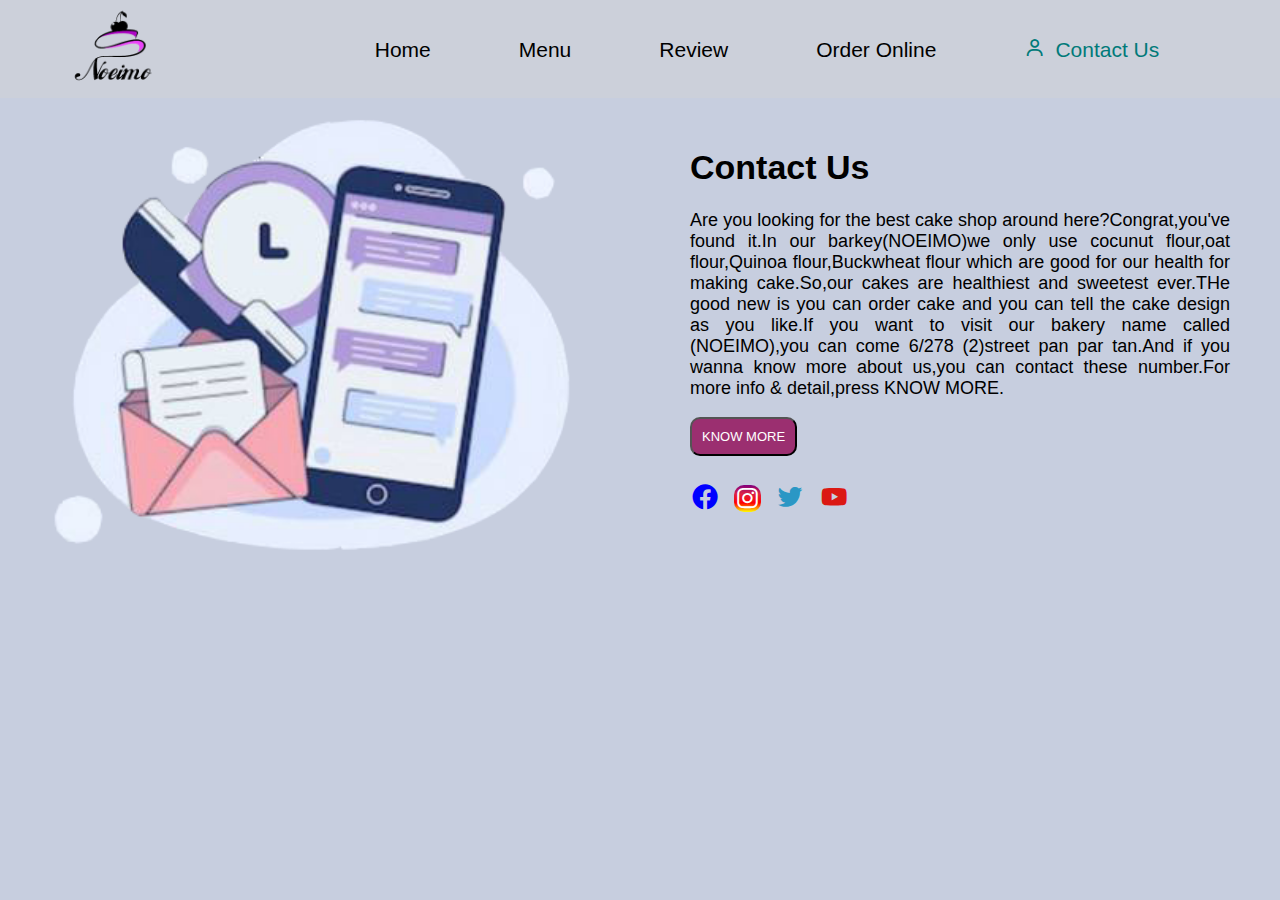
<file: contact.html>
<!DOCTYPE html>
<html lang="en">
  <head>
    <meta charset="UTF-8" />
    <meta name="viewport" content="width=device-width, initial-scale=1.0" />
    <link rel="stylesheet" href="home.css" />
    <link
      rel="stylesheet"
      href="https://unpkg.com/boxicons@latest/css/boxicons.min.css"
    />
    <title>Contact</title>
  </head>
  <body>
    <div id="mother">
      <!-- TabBar -->
      <div class="MenuBar">
        <div class="logo">
          <img class="lg" src="photo/logo.png" alt="" />
        </div>
        <div class="title">
          <a href="index.html" class="til" id="home">Home</a>
          <a href="menu.html" class="til" id="menu">Menu</a>
          <a href="Review.html" class="til" id="cus">Review</a>
          <a href="cartcake.html" class="til" id="order">Order Online</a>
          <a href="contact.html" class="til" id="contact" style="color: #007a79"
            ><i class="bx bx-user"></i>Contact Us</a
          >
          <!-- <a href="cart.html" class="til" id="cart"><i class='bx bx-cart'></i>Cart</a> -->
        </div>

        <!-- slide bar for responsive -->
        <div class="sideBar">
          <div class="slides">
            <div class="stick"></div>
            <div class="stick"></div>
            <div class="stick"></div>
          </div>
          <div id="title1">
            <a href="index.html" class="til1" id="home">Home</a>
            <a href="menu.html" class="til1" id="menu">Menu</a>
            <a href="Review.html" class="til1" id="cus">Review</a>
            <a href="cartcake.html" class="til1" id="order">Order Online</a>
            <a
              href="contact.html"
              class="til1"
              id="contact"
              style="color: white"
              >Contact Us</a
            >
          </div>
        </div>
      </div>

      <div class="container3">
        <div class="pic2">
          <img src="photo/contact.png" alt="" class="img3" />
        </div>
        <div class="text3">
          <div class="txt2">
            <h1 class="contxt">Contact Us</h1>
            <p class="txt3">
              Are you looking for the best cake shop around here?Congrat,you've
              found it.In our barkey(NOEIMO)we only use cocunut flour,oat
              flour,Quinoa flour,Buckwheat flour which are good for our health
              for making cake.So,our cakes are healthiest and sweetest ever.THe
              good new is you can order cake and you can tell the cake design as
              you like.If you want to visit our bakery name called (NOEIMO),you
              can come 6/278 (2)street pan par tan.And if you wanna know more
              about us,you can contact these number.For more info & detail,press
              <span>KNOW MORE</span>.
            </p>
            <button id="btn2">KNOW MORE</button><br />
            <a
              href="https://www.google.com/search?q=fackbook.+com&oq=fack&gs_lcrp=EgZjaHJvbWUqBwgCEAAYgAQyBggAEEUYOTIVCAEQLhgKGIMBGMcBGLEDGNEDGIAEMgcIAhAAGIAEMg8IAxAAGAoYgwEYsQMYgAQyBwgEEC4YgAQyDwgFEAAYChiDARixAxiABDIPCAYQABgKGIMBGLEDGIAEMgkIBxAAGAoYgATSAQk2MDMwajBqMTWoAgCwAgA&sourceid=chrome&ie=UTF-8"
              ><i class="bx bxl-facebook-circle bxx"></i
            ></a>
            <a
              href="https://www.google.com/search?q=instragram.com&sca_esv=583785414&sxsrf=AM9HkKnTrh3eG6LPSMNAjO178h98jPhv1g%3A1700402649467&ei=2RVaZdiSHJzW4-EPp-a8oAo&ved=0ahUKEwiY45W_ndCCAxUc6zgGHSczD6QQ4dUDCBA&uact=5&oq=instragram.com&gs_lp=[base64]&sclient=gws-wiz-serp"
              ><i class="bx bxl-instagram bxx bxxx"></i
            ></a>
            <a
              href="https://www.google.com/search?q=twitter.com&sca_esv=583785414&sxsrf=AM9HkKn5c1GkqEE6y631y7SBtIkaY60w8A%3A1700402914132&ei=4hZaZc_hB5-d4-EPk7WGmA4&ved=0ahUKEwjP2q-9ntCCAxWfzjgGHZOaAeMQ4dUDCBA&uact=5&oq=twitter.com&gs_lp=[base64]&sclient=gws-wiz-serp"
              ><i class="bx bxl-twitter bxx"></i
            ></a>
            <a href="https://www.youtube.com/?app=desktop&feature=signin"
              ><i
                class="bx bxl-youtube bxx"
                style="color: rgba(220, 19, 13, 0.98)"
              ></i
            ></a>
          </div>
        </div>
      </div>
    </div>

    <div id="location1">
      <i class="bx bx-x" id="icon"></i>
      <p class="heading">Contact Us</p>
      <hr />
      <p class="ptag">
        <i class="bx bx-location-plus"></i>123 Anywhere St.,Any City,ST
      </p>
      <p class="ptag"><i class="bx bx-phone"></i>+123-456-7890</p>
      <p class="ptag"><i class="bx bx-world"></i>Hello@reallygreatsite.com</p>
    </div>
    <script src="contact.js"></script>
  </body>
</html>
</file>
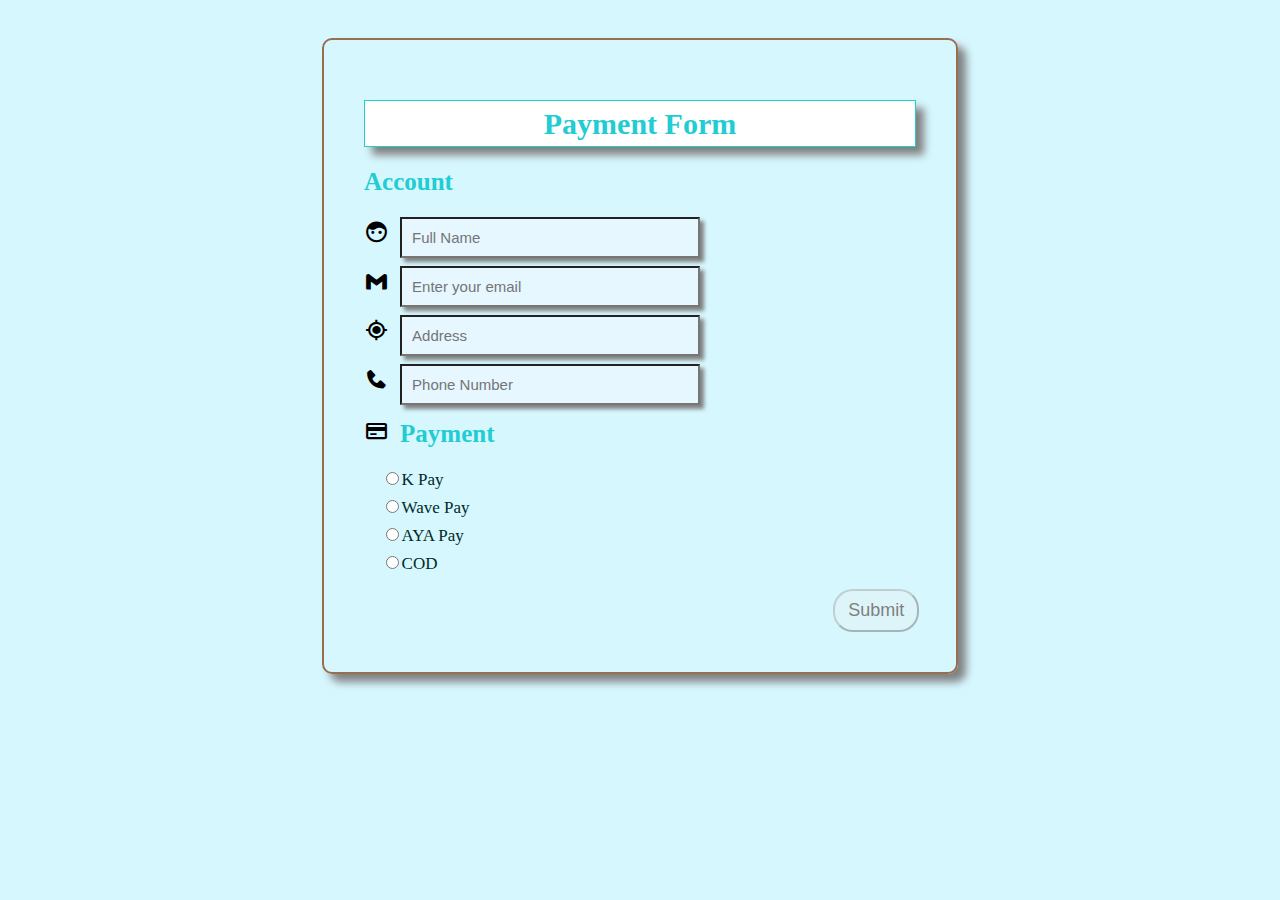
<file: orderFrm.html>
<!DOCTYPE html>
<html lang="en">
  <head>
    <meta charset="UTF-8" />
    <meta name="viewport" content="width=device-width, initial-scale=1.0" />
    <link rel="stylesheet" href="orderFrm.css" />
    <link
      rel="stylesheet"
      href="https://unpkg.com/boxicons@latest/css/boxicons.min.css"
    />
    <title>Oderfrom</title>
  </head>
  <body>
    <div class="orderReview">
      <div class="orderinfo">
        <div class="orders">
          <h1 class="payment">Payment Form</h1>
          <h2 class="acc">Account</h2>
          <i class="bx bxs-face"></i
          ><input class="cusinput2" type="text" placeholder="Full Name" />
          <br />

          <i class="bx bxl-gmail"></i
          ><input
            class="cusinput2"
            type="email"
            placeholder="Enter your email"
          /><br />

          <i class="bx bx-current-location"></i
          ><input class="cusinput2" type="text" placeholder="Address" /><br />

          <i class="bx bxs-phone"></i
          ><input
            class="cusinput2"
            type="text"
            placeholder="Phone Number"
          /><br />

          <div class="review2" style="height: 150px">
            <p class="pays">
              <i class="bx bx-credit-card" style="color: black"></i>Payment
            </p>
            <div class="payfrm">
              <input type="radio" id="kpay" class="inputt" /><span class="pay"
                >K Pay</span
              ><br />
              <input type="radio" id="wpay" class="inputt" /><span class="pay"
                >Wave Pay</span
              ><br />
              <input type="radio" id="Apay" class="inputt" /><span class="pay"
                >AYA Pay</span
              ><br />
              <input type="radio" id="Ipay" class="inputt" /><span class="pay"
                >COD</span
              ><br />
            </div>
          </div>
          <button class="btn5" disabled>Submit</button>
        </div>
      </div>
    </div>

    <a href="cartcake.html"
      ><div class="thanksdiv">
        <img src="photo/Screenshot (92).png" alt="" class="img10" /></div
    ></a>

    <script src="orderFrm.js"></script>
  </body>
</html>
</file>
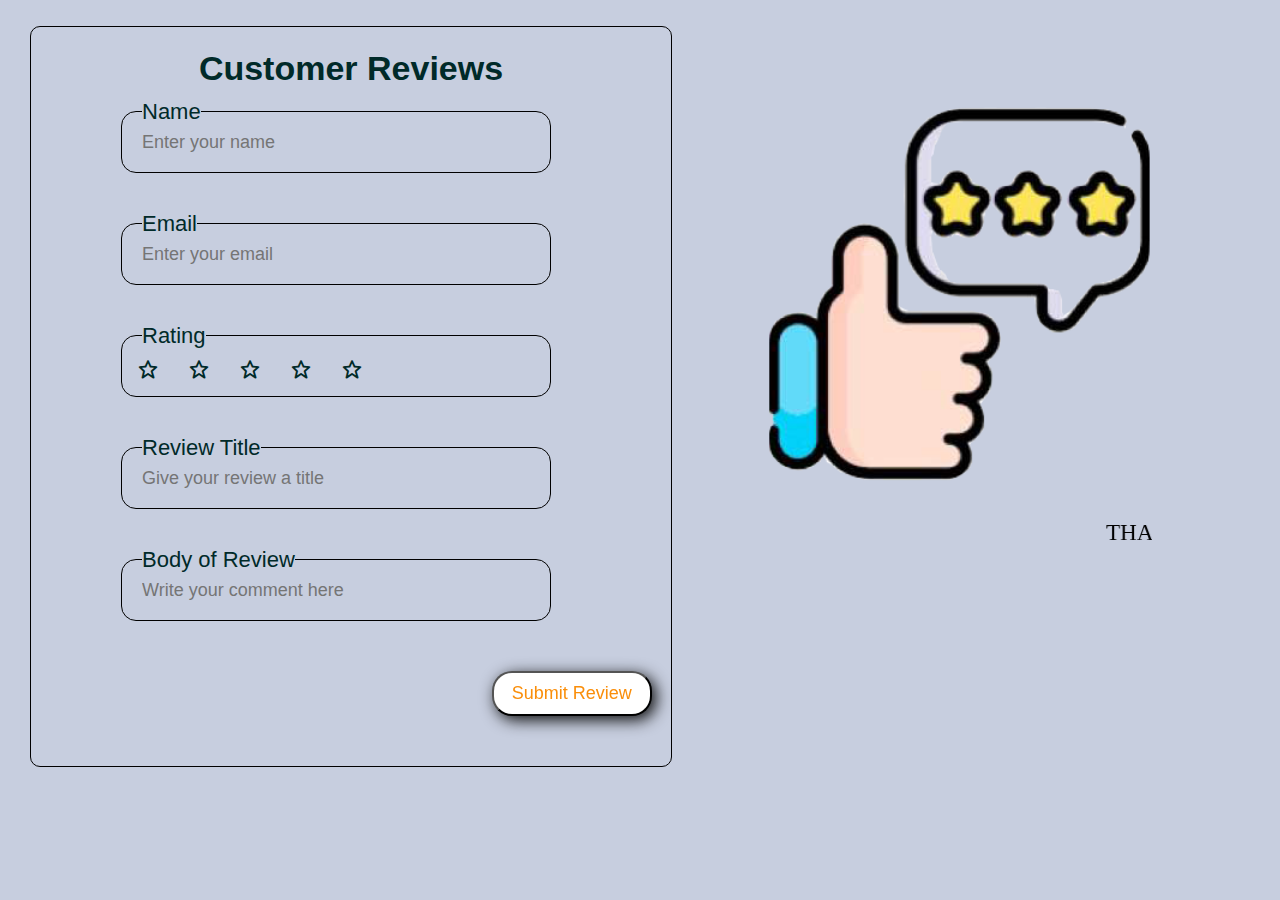
<file: reviews.html>
<!DOCTYPE html>
<html lang="en">
  <head>
    <meta charset="UTF-8" />
    <meta name="viewport" content="width=device-width, initial-scale=1.0" />
    <link rel="stylesheet" href="home.css" />
    <link
      rel="stylesheet"
      href="https://unpkg.com/boxicons@latest/css/boxicons.min.css"
    />
    <title>Your Review</title>
    <style>
      .btn33 {
        margin: 0;
        position: relative;
        left: 72%;
        margin-bottom: 50px;
      }
    </style>
  </head>
  <body>
    <div class="cusre">
      <div class="reviewinfo">
        <h1 style="text-align: center" class="headertitle">Customer Reviews</h1>
        <div class="secreviewinfo">
          <div class="review">
            <p class="cusab">Name</p>
            <input class="cusinput" type="text" placeholder="Enter your name" />
          </div>
          <div class="review">
            <p class="cusab">Email</p>
            <input
              class="cusinput"
              type="text"
              placeholder="Enter your email"
            />
          </div>
          <div class="review">
            <p class="cusab">Rating</p>
            <div class="bxbox">
              <i class="bx bx-star bx1"></i>
              <i class="bx bx-star bx1"></i>
              <i class="bx bx-star bx1"></i>
              <i class="bx bx-star bx1"></i>
              <i class="bx bx-star bx1"></i>
            </div>
          </div>
          <div class="review">
            <p class="cusab">Review Title</p>
            <input
              class="cusinput"
              type="text"
              placeholder="Give your review a title"
            />
          </div>
          <div class="review">
            <p class="cusab">Body of Review</p>
            <input
              class="cusinput"
              type="text"
              placeholder="Write your comment here"
            />
          </div>
        </div>
        <a href="Review.html"
          ><button class="btn3 btn33">Submit Review</button></a
        >
      </div>

      <div class="reimg">
        <img class="img20" src="photo/review.png" alt="" />
        <div class="mar">
          <marquee behavior="" direction="">THANKS FOR YOUR REVIEWS</marquee>
        </div>
      </div>
    </div>

    <script src="yourreview.js"></script>
  </body>
</html>
</file>
<file: home.css>
body {
  margin: 0;
  background-color: #c7cedf;
  user-select: none;
}
/* TabBar */
.MenuBar {
  display: flex;
  width: 100%;
  justify-content: space-around;
  align-items: center;
  background-color: rgba(211, 211, 211, 0.434);
  position: sticky;
  top: 0;
}

.logo {
  width: 33%;
  margin-left: 80px;
}

.lg {
  width: 250px;
}

.til {
  padding: 7px;
  font-size: 30px;
  margin-right: 150px;
  font-family: "Franklin Gothic Medium", "Arial Narrow", Arial, sans-serif;
  border-radius: 10px;
  text-decoration: inherit;
  color: black;
}

.til:hover {
  cursor: pointer;
  text-decoration: underline;
}

.bx {
  margin-right: 10px;
}

/* slideBar */

.slides {
  margin-right: 13px;
  display: none;
  cursor: pointer;
}

.stick {
  height: 3.5px;
  width: 30px;
  background-color: black;
  margin-bottom: 5px;
  border-radius: 5px;
}

.til1 {
  display: block;
  font-size: 10px;
  text-decoration: inherit;
  color: black;
  font-family: "Franklin Gothic Medium", "Arial Narrow", Arial, sans-serif;
  margin-top: 8px;
  text-align: center;
}

.til1:hover {
  text-decoration: underline;
}

#title1 {
  padding: 0 0 5px 0;
  background-color: #ccd0da;
  width: 20%;
  position: absolute;
  top: 70%;
  right: 2%;
  display: none;
}

/* Home Tab */
/* Body 1 */
h1 {
  font-size: 60px;
  font-family: "Segoe UI", Tahoma, Geneva, Verdana, sans-serif;
}

p {
  font-size: 30px;
  font-family: "Gill Sans", "Gill Sans MT", Calibri, "Trebuchet MS", sans-serif;
}

.text {
  width: 50%;
}

.txt {
  margin: 100px;
  /* margin-top: 200px; */
  color: #002a29;
}

.btn {
  font-size: 20px;
  padding: 1%;
  margin-right: 2%;
  background-color: rgb(89, 47, 47);
  border: none;
  border-radius: 10px;
  color: rgb(250, 142, 10);
}

.btn:hover {
  border: 2px solid rgb(96, 12, 96);
  cursor: pointer;
}

.image {
  width: 50%;
}

.body1 {
  display: flex;
  margin-top: 50px;
  justify-content: center;
  align-items: center;
}

.img {
  margin-left: 4%;
}

/* body 2 */
.txt1 {
  font-size: 25px;
  font-family: "Gill Sans", "Gill Sans MT", Calibri, "Trebuchet MS", sans-serif;
}

h2 {
  font-size: 53px;
  font-family: "Trebuchet MS", "Lucida Sans Unicode", "Lucida Grande",
    "Lucida Sans", Arial, sans-serif;
}

.text2 {
  text-align: center;
  margin-top: 80px;
  color: #002a29;
}

.img1 {
  max-width: 500px;
  display: block;
  margin-top: 30px;
}

.ic {
  font-size: 50px;
  position: relative;
  top: 20px;
  left: 20px;
}

.ic:hover {
  cursor: pointer;
}

.body2 {
  display: flex;
  justify-content: space-around;
  flex-wrap: wrap;
  margin-top: 2%;
}

.box {
  background-color: #f2f2f2;
  border-radius: 15px;
  padding-bottom: 1%;
  margin-top: 1.5%;
}

.name {
  text-align: center;
  font-size: 30px;
  color: #002a29;
}

.price {
  text-align: center;
  color: #002a29;
}

.btn1 {
  display: block;
  margin: 0 auto;
  padding: 13px;
  font-size: 22px;
  border-radius: 10px;
  background-color: rgb(89, 47, 47);
  color: rgb(250, 142, 10);
}

.btn1:hover {
  cursor: pointer;
}

.bxs-heart {
  color: red;
}
/* Order */
.order11 {
  position: absolute;
  top: 70%;
  left: 26%;
  width: 45%;
  background-color: #f2f2f2;
  border: 1px solid;
  border-radius: 10px;
  display: none;
}

#order1 {
  padding: 30px;
  display: flex;
  justify-content: space-between;
}

.orderphoto {
  width: 40%;
}

#img12 {
  width: 100%;
  margin-top: 25%;
  border-radius: 10px;
}

.lbl {
  font-size: 30px;
  display: block;
  color: #001f3f;
}

.input {
  background-color: inherit;
  font-size: 28px;
  color: black;
  width: 500px;
  margin-bottom: 5px;
  border: none;
  border-bottom: 1px solid black;
}

.pay {
  font-size: 25px;
}

.txt3 {
  font-size: 25px;
}

.layer {
  display: flex;
  margin-top: 15px;
}

#btn3 {
  padding: 10px;
  font-size: 25px;
  border-radius: 5px;
  margin-top: 50%;
  margin-left: 60%;
  cursor: not-allowed;
}

.bx-x {
  margin: 0;
  font-size: 60px;
  margin-left: 90%;
  margin-top: 2%;
}
/* Menu Tab */
/* sliderbar */
.container {
  position: sticky;
  top: 110px;
  z-index: 100;
}

#list {
  padding: 0;
  margin: 0;
}

.li {
  display: inline-block;
  font-size: 25px;
  font-family: "Gill Sans", "Gill Sans MT", Calibri, "Trebuchet MS", sans-serif;
  padding: 15px;
  user-select: none;
  color: #ebc999;
  background-color: rgb(113, 69, 69);
}

#slider {
  height: 8px;
  background-color: rgb(89, 47, 47);
}

/* showpic */
#showpic {
  display: flex;
  justify-content: left;
  flex-wrap: wrap;
  margin-left: 6%;
  margin-top: 50px;
}

.containers {
  width: 300px;
  margin: 15px 17px;
  border-radius: 20px;
  box-shadow: 10px 8px 8px rgb(91, 89, 89);
}

.picbox {
  background-color: rgb(89, 47, 47);
  border-radius: 20px;
  padding-bottom: 5%;
}

.pic {
  width: 100%;
}

.name1 {
  font-size: 25px;
  text-align: center;
  color: rgb(250, 142, 10);
}

.price1 {
  font-size: 25px;
  margin-left: 30%;
}

.details {
  padding: 5px;
  border-radius: 15px;
  display: block;
  margin: 5% auto;
  font-size: 20px;
  background-color: #ebc999;
}

/* Zoomout detail*/
#motherZoom {
  display: none;
}

#zoom {
  background-color: rgba(211, 211, 211, 0.836);
  display: flex;
  width: 40%;
  position: absolute;
  top: 40%;
  left: 30%;
  padding: 30px;
  filter: drop-shadow(8px 10px 10px black);
}

#img7 {
  width: 70%;
  margin-top: 9%;
  margin-left: 3%;
}
.uls {
  font-size: 25px;
  padding: 0;
}
.hh3 {
  font-size: 30px;
}

/* Contact Tab */
.container3 {
  display: flex;
}

.text3 {
  width: 50%;
}

.txt2 {
  margin: 200px;
}

.txt3 {
  text-align: justify;
}

.pic2 {
  width: 50%;
}

.img3 {
  width: 100%;
  margin-left: 50px;
}

#btn2 {
  padding: 20px;
  font-size: 20px;
  border-radius: 10px;
  margin-bottom: 2%;
  background-color: rgb(155, 47, 112);
  color: white;
}

#location1 {
  width: 20%;
  border: 1px solid;
  border-radius: 20px;
  position: absolute;
  top: 30%;
  left: 40%;
  background-color: #001f3f;
  display: none;
  color: #ffffe0;
}

.heading {
  margin: 0;
  font-size: 50px;
  text-align: center;
  margin: 0px 0px 30px 0px;
}

.ptag {
  margin-left: 5%;
}

#icon {
  margin-left: 85%;
}

.bxx {
  font-size: 40px;
  margin-bottom: 20px;
}

.bxx:hover {
  font-size: 60px;
}

.bxxx:hover {
  font-size: 60px;
  height: 60px;
}

/* Review Tab */
.cusreview {
  display: flex;
  justify-content: space-around;
  flex-wrap: wrap;
  margin-top: 100px;
}

.cus {
  background-color: white;
  width: 450px;
  border-radius: 10px;
  position: relative;
  height: 440px;
  box-shadow: 9px 8px 8px rgb(72, 70, 70);
  color: #002a29;
}

.img4 {
  border-radius: 100%;
  width: 100px;
  height: 80px;
  margin-left: 30px;
  position: absolute;
  top: -40px;
}

.bxs-star {
  color: rgb(248, 193, 53);
  font-size: 30px;
}

.cusinfo {
  display: flex;
  justify-content: space-between;
  margin-top: 20px;
}

.cusnm {
  margin-left: 10px;
  font-size: 40px;
}

.rem {
  display: flex;
  justify-content: center;
}

.bxl-facebook-circle {
  color: blue;
  font-size: 40px;
  margin-top: 35px;
}

.bxl-twitter {
  color: rgb(43, 151, 197);
  font-size: 40px;
  margin-top: 35px;
}

.bxl-instagram {
  color: white;
  background-image: linear-gradient(purple, rgb(223, 35, 66), red, yellow);
  height: 40px;
  border-radius: 10px;
  font-size: 40px;
  margin-top: 35px;
}

.cussay {
  text-align: center;
  color: #034544;
}

.mg {
  margin-left: 10px;
}

.cusmsg {
  font-family: "Segoe UI", Tahoma, Geneva, Verdana, sans-serif;
}

.cusp {
  font-family: "Gill Sans", "Gill Sans MT", Calibri, "Trebuchet MS", sans-serif;
}

.btn3 {
  margin-top: 60px;
  padding: 15px 25px;
  font-size: 30px;
  border-radius: 20px;
  background-color: white;
  color: rgb(250, 142, 10);
  filter: drop-shadow(4px 4px 8px #0c0c0c);
  margin-bottom: 50px;
}

.btn3:hover {
  filter: brightness(100%);
}

.foot {
  margin-top: 60px;
  display: flex;
  justify-content: space-around;
}

.foot1 {
  width: 300px;
  color: #002a29;
}

/* Write Customer Review & OrderForm*/
/* Customer Review */
.img20 {
  width: 75%;
}

.cusab {
  position: absolute;
  bottom: 25px;
  left: 20px;
  background-color: #c7cedf;
}

.review {
  border: 1px solid black;
  position: relative;
  height: 70px;
  margin-left: 20px;
  width: 80%;
  margin-bottom: 50px;
  border-radius: 15px;
}

.cusinput {
  border: none;
  background-color: inherit;
  font-size: 25px;
  padding: 20px;
  width: 95.2%;
  border-color: none;
  border-radius: 15px;
}

.bx-star {
  font-size: 30px;
  margin-top: 22px;
  margin-left: 15px;
}

.cusre {
  display: flex;
  justify-content: space-between;
  margin-top: 5%;
}

.reviewinfo {
  border: 1px solid black;
  border-radius: 10px;
  width: 50%;
  margin-left: 30px;
  color: #002a29;
}

.bxs-star {
  color: rgb(248, 193, 53);
}

.secreviewinfo {
  padding-left: 70px;
}

.reimg {
  width: 40%;
}

.img5 {
  width: 100%;
}

.pay {
  font-size: 25px;
  color: #002a29;
}

.mar {
  width: 50%;
  margin: 0 auto;
  margin-top: 30px;
  font-size: 35px;
}

.payfrm {
  margin-top: 15px;
  margin-left: 18px;
}

/* Order Online Tag */
.bx-cart {
  font-size: 50px;
}

.itag {
  text-align: right;
  margin-right: 150px;
}

#cost {
  display: inline-block;
  font-size: 20px;
  position: relative;
  bottom: 10px;
}

.bxs-no-entry {
  font-size: 35px;
  margin-left: 10px;
  color: red;
}

.cartli {
  font-size: 30px;
  margin-left: 30px;
}

.cart3 {
  font-size: 30px;
  font-family: Verdana, Geneva, Tahoma, sans-serif;
}

#showcart {
  width: 25%;
  background-image: linear-gradient(white, violet);
  padding-top: 10px;
  position: absolute;
  top: 150px;
  right: 0px;
  border-radius: 10px;
  display: none;
}

.flexing {
  display: flex;
  justify-content: left;
  flex-wrap: wrap;
}

.product {
  margin-left: 25px;
}

.product:hover {
  .btn4 {
    display: block;
  }
}

.productUnder {
  background-color: rgb(237, 231, 231);
  padding-bottom: 5px;
}

.img6 {
  width: 300px;
}

.productOver {
  position: relative;
}

.btn4 {
  font-size: 20px;
  border-radius: 10px;
  padding: 10px;
  display: none;
  position: absolute;
  bottom: 100%;
  left: 30%;
}

.changesize {
  text-align: center;
  font-size: 25px;
}

.BuyItem {
  list-style: none;
  margin-bottom: 15px;
}

.ItemImage {
  width: 260px;
}

.flexx {
  display: flex;
  justify-content: left;
}

.plusminus {
  margin-left: 25px;
  margin-top: 20px;
  font-size: 20px;
}

.fs {
  font-size: 15px;
}

.check {
  font-size: 15px;
  padding: 7px;
  margin-left: 10px;
  border-radius: 6px;
}

.check:hover {
  background-color: purple;
  color: white;
}

.nmpri {
  margin-left: 30px;
}

.changesize1 {
  font-size: 23px;
}

.hidden {
  display: none;
}

.countOfProduct {
  font-size: 20px;
}

/* Media Responsive */

@media screen and (max-width: 1280px) {
  /* home tab */
  .logo {
    width: 25%;
    margin-left: 4px;
  }
  .til {
    font-size: 21px;
    margin-right: 70px;
  }
  .lg {
    width: 180px;
  }
  h1 {
    font-size: 34px;
  }
  p {
    font-size: 21px;
  }
  .btn {
    font-size: 13px;
    padding: 1.2%;
    margin-right: 1.6%;
    border-radius: 8px;
  }
  .img {
    width: 80%;
  }
  h2 {
    font-size: 35px;
  }
  .txt1 {
    font-size: 20px;
  }
  .ic {
    font-size: 30px;
  }
  .img1 {
    max-width: 285px;
  }
  .name {
    font-size: 22px;
  }
  .btn1 {
    padding: 8px;
    font-size: 15px;
    border-radius: 7px;
  }
  .lbl {
    font-size: 21px;
  }
  .input {
    font-size: 18px;
    width: 280px;
  }
  .pay {
    font-size: 17px;
  }
  #img12 {
    margin-top: 45%;
  }
  #btn3 {
    padding: 8px;
    font-size: 17px;
    margin-top: 70%;
    margin-left: 60%;
  }
  .bx-x {
    font-size: 40px;
  }
  /* menu tab */
  #showpic {
    margin-left: 5%;
  }
  .li {
    font-size: 18px;
    padding: 8px;
  }
  .containers {
    width: 200px;
  }
  .name1 {
    font-size: 19px;
  }
  .price1 {
    font-size: 18px;
  }
  .details {
    padding: 3px;
    border-radius: 7px;
    font-size: 13px;
  }
  #zoom {
    padding: 10px;
  }
  #name7 {
    font-size: 28px;
  }
  .hh3 {
    font-size: 20px;
  }
  .uls {
    font-size: 15px;
  }
  #img7 {
    width: 65%;
    margin-top: 17%;
    margin-left: 10%;
  }
  #slider {
    height: 5px;
  }
  /* review tab */
  .cussay {
    font-size: 28px;
  }
  .cusp,
  .headnm {
    font-size: 18px;
  }
  .cusreview {
    margin-top: 60px;
  }
  .cus {
    width: 280px;
    height: 240px;
  }
  .img4 {
    width: 60px;
    height: 40px;
    margin-left: 23px;
    top: -15px;
  }
  .cusnm,
  .bxs-star {
    font-size: 20px;
  }
  .mg,
  .changeclr {
    font-size: 15px;
  }
  .btn3 {
    padding: 10px 18px;
    font-size: 18px;
    margin-bottom: 30px;
  }
  .foot {
    margin-top: 20px;
  }
  .bxl-facebook-circle,
  .bxl-twitter {
    font-size: 30px;
  }
  .bxl-instagram {
    height: 27px;
    font-size: 27px;
  }
  .foot1 {
    width: 200px;
  }
  /* contact us tab */
  .txt2 {
    margin: 50px;
  }
  .txt3 {
    font-size: 18px;
  }
  #btn2 {
    padding: 10px;
    font-size: 13px;
  }
  .img3 {
    width: 90%;
  }
  .heading {
    font-size: 30px;
  }
  #icon {
    margin-left: 80%;
  }
  .ptag {
    font-size: 16px;
  }
  .bxx {
    font-size: 30px;
    margin-top: 15px;
  }
  .bxxx {
    font-size: 27px;
  }
  /* write customer review */
  .cusre {
    margin-top: 2%;
  }
  .review {
    height: 60px;
    width: 75%;
  }
  .cusab {
    font-size: 22px;
  }
  .cusinput {
    font-size: 18px;
    width: 90.5%;
  }
  .bx1 {
    font-size: 22px;
  }
  .btn33 {
    margin-top: 0px;
  }
  .mar {
    font-size: 23px;
  }
  .img20 {
    margin-top: 15%;
  }
}

@media screen and (max-width: 1024px) {
  /* home tab */
  .lg {
    width: 130px;
  }
  .til {
    font-size: 15px;
    margin-right: 50px;
  }
  h1 {
    font-size: 24px;
  }
  p {
    font-size: 15px;
  }
  .btn {
    font-size: 10px;
    border-radius: 5px;
  }
  .txt {
    margin: 70px;
  }
  h2 {
    font-size: 25px;
  }
  .txt1 {
    font-size: 14px;
  }
  .ic {
    font-size: 24px;
  }
  .img1 {
    max-width: 220px;
  }
  .name {
    font-size: 16px;
  }
  .btn1 {
    padding: 5px;
    font-size: 10px;
  }
  .order11 {
    left: 24%;
  }
  .lbl {
    font-size: 15px;
  }
  .input {
    font-size: 12px;
    width: 230px;
  }
  .pay {
    font-size: 12px;
  }
  #img12 {
    margin-top: 55%;
  }
  #btn3 {
    padding: 5px;
    font-size: 13px;
    margin-top: 70%;
    margin-left: 60%;
  }
  .bx-x {
    font-size: 30px;
  }

  /* menu tab */
  .li {
    font-size: 13px;
    padding: 6px;
  }
  #slider {
    height: 3.5px;
  }
  .containers {
    width: 140px;
    margin: 8px 7px;
    border-radius: 8px;
  }
  .picbox {
    border-radius: 8px;
  }
  .name1 {
    font-size: 13px;
  }
  .price1 {
    font-size: 13px;
    margin-left: 28%;
  }
  .details {
    border-radius: 4px;
    font-size: 9px;
  }
  #zoom {
    width: 33%;
    left: 33%;
  }
  #name7 {
    font-size: 19px;
  }
  .hh3 {
    font-size: 13px;
  }
  .uls {
    font-size: 10px;
  }
  #img7 {
    width: 70%;
    margin-top: 20%;
  }
  /* review tab */
  .cussay {
    font-size: 18px;
  }
  .cusp,
  .headnm {
    font-size: 13px;
  }
  .cus {
    width: 200px;
    height: 160px;
  }
  .cusreview {
    margin-top: 40px;
  }
  .img4 {
    width: 45px;
    height: 31px;
    margin-left: 18px;
  }
  .cusnm {
    font-size: 15px;
  }
  .mg,
  .changeclr {
    font-size: 10px;
  }
  .btn3 {
    padding: 6px 8px;
    font-size: 12px;
    border-radius: 13px;
  }
  .bxl-facebook-circle,
  .bxl-twitter,
  .bxs-star,
  .bxx {
    font-size: 20px;
  }
  .bxl-instagram {
    height: 20px;
    font-size: 20px;
  }
  /* contact us tab */
  .txt3 {
    font-size: 14.5px;
  }
  #btn2 {
    padding: 7px;
    font-size: 10px;
  }
  .heading {
    font-size: 25px;
    margin-bottom: 20px;
  }
  .ptag {
    font-size: 13px;
  }
  /* write customer review */
  .secreviewinfo {
    padding-left: 50px;
  }
  .review {
    height: 50px;
    margin-bottom: 35px;
  }
  .cusab {
    font-size: 17.5px;
    bottom: 23px;
  }
  .cusinput {
    font-size: 14px;
    width: 89.5%;
    padding: 17px;
  }
  .bx1 {
    font-size: 17px;
    margin-top: 18px;
  }
  .btn33 {
    margin-bottom: 20px;
  }
  .mar {
    font-size: 16px;
  }
}

@media screen and (max-width: 912px) {
  /* home tab */
  .order11 {
    top: 22%;
    left: 18%;
    width: 60%;
  }
  #btn3 {
    margin-top: 80%;
  }
  /* menu tab */
  .li {
    font-size: 14px;
  }
  #showpic {
    margin-left: 7%;
  }
  /* review tab */
  .foot1 {
    width: 150px;
  }
  /* contact us tab */
  .img3 {
    margin-top: 30px;
  }
  #location1 {
    width: 30%;
    top: 20%;
    left: 35%;
  }
  /* write customer review */
  .cusinput {
    width: 88.5%;
  }
  .secreviewinfo {
    padding-left: 25px;
  }
}

@media screen and (max-width: 821px) {
  /* home tab */
  .logo {
    margin-left: 30px;
  }
  .til {
    margin-right: 35px;
  }
  .txt {
    margin: 30px;
  }
  .img1 {
    max-width: 180px;
  }
  .input {
    width: 220px;
  }
  /* menu tab */
  #showpic {
    margin-left: 1%;
  }
  /* review tab*/
  /* class containers from menu tab */
  .cus,
  .containers {
    width: 180px;
  }
  .cusnm,
  .bxs-star {
    font-size: 13px;
  }
  .btn3 {
    margin-top: 35px;
  }
  /* write customer review */
  .bx1 {
    font-size: 15px;
  }
}

@media screen and (max-width: 769px) {
  /* home tab */
  .logo {
    margin-left: 10px;
  }
  #btn3 {
    margin-top: 100%;
  }
  /* menu tab */
  .containers {
    width: 110px;
  }
  #img7 {
    margin-top: 30%;
  }
  #name7 {
    font-size: 16px;
  }
  #zoom {
    width: 35%;
    left: 31%;
  }
  /* contact us tab */
  .txt3 {
    font-size: 13px;
  }
  .txt2 {
    margin: 30px;
  }
  /* write customer review */
  .cusre {
    display: block;
  }
  .reviewinfo {
    width: 90%;
  }
  .cusinput {
    width: 92.7%;
  }
  .secreviewinfo {
    padding-left: 60px;
  }
  .btn33 {
    margin-top: 0;
  }
  .reimg {
    display: none;
  }
  .bx1 {
    font-size: 13px;
  }
}

@media screen and (max-width: 541px) {
  /* home tab */
  .MenuBar {
    justify-content: space-between;
  }
  .title {
    display: none;
  }
  .slides {
    display: block;
  }
  .body1 {
    display: block;
  }
  .text {
    width: 100%;
  }
  .text2 {
    margin-top: 50px;
  }
  .img {
    margin-left: 60%;
  }
  .box {
    padding: 0 20px 5px 20px;
  }
  .ic {
    left: 5px;
  }
  .img1 {
    max-width: 150px;
  }
  #order1 {
    display: block;
  }
  .order11 {
    left: 13%;
    width: 70%;
  }
  #btn3 {
    margin-top: 20%;
    margin-left: 210%;
  }
  /* menu tab */
  .containers {
    width: 90px;
  }
  .container {
    width: 60%;
  }
  .name1,
  .price1 {
    font-size: 9px;
  }
  .details {
    font-size: 6px;
    padding: 1.5px;
  }
  .li {
    font-size: 10px;
    padding: 5px;
  }
  #zoom {
    width: 60%;
    left: 20%;
  }
  #img7 {
    margin-top: 25%;
  }
  /* review tab */
  .cussay {
    font-size: 15px;
  }
  .cusp {
    font-size: 10px;
  }
  .cus {
    width: 125px;
    height: 130px;
  }
  .img4 {
    width: 30px;
    height: 25px;
    margin-left: 13px;
    top: -10px;
  }
  .cusnm,
  .headnm {
    font-size: 11px;
  }
  .bxs-star {
    font-size: 8px;
    margin-right: 3px;
  }
  .bxl-facebook-circle,
  .bxl-twitter,
  .bxx {
    font-size: 13px;
    margin-top: 25px;
  }
  .bxl-instagram {
    height: 13px;
    font-size: 13px;
    margin-top: 25px;
  }
  .mg,
  .changeclr {
    font-size: 8px;
  }
  .foot1 {
    width: 100px;
  }
  .btn3 {
    padding: 3px 5px;
    font-size: 10px;
    border-radius: 6px;
    margin-bottom: 10px;
  }
  /* contact us tab */
  .img3 {
    width: 90%;
    margin-left: 10px;
    margin-top: 30px;
  }
  .txt2 {
    margin: 5px 10px 0px 0px;
  }
  .txt3 {
    font-size: 10px;
  }
  #btn2 {
    padding: 5px;
    font-size: 7px;
  }
  .bxx {
    margin-top: 10px;
  }
  .heading {
    font-size: 18px;
  }
  .ptag {
    font-size: 10px;
  }
  #icon {
    font-size: 20px;
    margin-left: 85%;
  }
  #location1 {
    border-radius: 10px;
  }
  .contxt {
    font-size: 20px;
  }
  /* write customer review */
  .headertitle {
    font-size: 20px;
  }
  .review {
    height: 31px;
    width: 80%;
    border-radius: 8px;
  }
  .cusab {
    font-size: 14px;
    bottom: 8px;
  }
  .secreviewinfo {
    padding-left: 40px;
  }
  .cusinput {
    font-size: 11px;
    padding: 10px;
    width: 94.5%;
    border-radius: 8px;
  }
  .bx1 {
    font-size: 10px;
    margin-top: 13px;
    margin-left: 10px;
  }
  .btn33 {
    margin-bottom: 16px;
  }
}

@media screen and (max-width: 431px) {
  /* review tab */
  .cusreview {
    margin-top: 0px;
  }
  .cus {
    width: 170px;
    height: 130px;
    margin-top: 30px;
  }
  /* contact us tab */
  .container3 {
    display: block;
  }
  .pic2 {
    width: 100%;
    display: flex;
    justify-content: center;
    align-items: center;
  }
  .img3 {
    margin: 0;
    width: 70%;
  }
  .text3 {
    width: 100%;
  }
  .txt2 {
    margin: 5px 10px 0px 10px;
  }
  #location1 {
    width: 37%;
    left: 34%;
  }
  .contxt {
    font-size: 18px;
  }
  /* write customer review  */
  .cusinput {
    width: 93%;
  }
  .secreviewinfo {
    padding-left: 20px;
  }
  .cusab {
    bottom: 9px;
    left: 15px;
  }
  .reviewinfo {
    margin-left: 15px;
  }
}

@media screen and (max-width: 415px) {
  /* home tab */
  .logo {
    margin-left: 0px;
  }
  .stick {
    height: 2.5px;
    width: 28px;
  }
  h1 {
    font-size: 22px;
  }
  p {
    font-size: 13px;
  }
  h2 {
    font-size: 23px;
  }
  .txt1 {
    font-size: 12px;
  }
  #order1 {
    padding: 20px;
  }
  #btn3 {
    margin-left: 200%;
  }
  .bx-x {
    margin-left: 85%;
  }
  #title1 {
    font-size: 9px;
    width: 18%;
  }
  /* menu tab */
  .containers {
    width: 85px;
  }
  /* review tab */
  .headnm {
    font-size: 9px;
  }
}

@media screen and (max-width: 391px) {
  /* menu tab */
  .containers {
    width: 80px;
  }
  /* contact us tab */
  #location1 {
    width: 43%;
    left: 30%;
  }
  .heading {
    font-size: 16px;
    margin-bottom: 10px;
  }
}

@media screen and (max-width: 376px) {
  /* home tab */
  .lg {
    width: 100px;
  }
  h1 {
    font-size: 20px;
  }
  p {
    font-size: 13px;
  }
  .btn {
    font-size: 8px;
  }
  h2 {
    font-size: 18px;
  }
  .txt1 {
    font-size: 10px;
  }
  .img1 {
    max-width: 110px;
  }
  .ic {
    left: 2px;
    font-size: 20px;
  }
  .name {
    font-size: 13px;
  }
  .input {
    width: 200px;
  }
  /* menu tab */
  .li {
    font-size: 9px;
  }
  #showpic {
    margin-left: 3.5%;
  }
  .containers {
    width: 70px;
  }
  .price1 {
    font-size: 7px;
    margin-left: 25%;
  }
  .name1 {
    font-size: 8px;
  }
  #img7 {
    margin-top: 36%;
  }
  .container {
    top: 80px;
  }
  /* review tab */
  .btn3 {
    font-size: 8px;
  }
  /* write customer review  */
  .cusinput {
    width: 92.3%;
  }
  .btn33 {
    font-size: 11px;
  }
}

@media screen and (max-width: 281px) {
  /* home tab */
  .lg {
    width: 90px;
  }
  .stick {
    height: 1px;
    width: 23px;
  }
  .txt {
    margin: 10px;
  }
  .body1 {
    margin-top: 30px;
  }
  h1 {
    font-size: 15px;
  }
  p {
    font-size: 10px;
  }
  .btn {
    font-size: 6px;
    border-radius: 2px;
    padding: 1%;
  }
  h2 {
    font-size: 16px;
  }
  .img1 {
    max-width: 100px;
  }
  .box {
    padding: 0 10px 2px 10px;
  }
  .name {
    font-size: 11px;
  }
  .btn1 {
    padding: 2px;
    font-size: 7px;
    border-radius: 4px;
  }
  .ic {
    font-size: 15px;
  }
  .input {
    width: 130px;
  }
  .lbl {
    font-size: 12px;
  }
  #btn3 {
    font-size: 11px;
    margin-left: 180%;
  }
  .bx-x {
    font-size: 23px;
  }
  .til1 {
    font-size: 7px;
  }

  /* menu tab*/
  .container {
    width: 80%;
  }
  #zoom {
    width: 60%;
    left: 14%;
    display: block;
  }
  #img7 {
    width: 70%;
    margin-top: 0;
    margin-left: 64%;
  }
  #name7 {
    font-size: 10px;
  }
  .hh3 {
    font-size: 8px;
  }
  .uls {
    font-size: 6px;
  }

  /* review tab */
  .cussay {
    font-size: 11px;
  }
  .cusp {
    font-size: 7px;
  }
  .cus {
    width: 120px;
    height: 100px;
  }
  .cusnm,
  .headnm {
    font-size: 7px;
  }
  .mg,
  .changeclr {
    font-size: 5px;
  }
  .bxl-facebook-circle,
  .bxl-twitter {
    font-size: 10px;
    margin-top: 15px;
  }
  .bxl-instagram {
    height: 9px;
    font-size: 9px;
    margin-top: 15px;
  }
  .bxs-star {
    font-size: 6px;
  }

  .btn3 {
    padding: 2px 3px;
    font-size: 7px;
    border-radius: 3px;
  }
  .foot1 {
    width: 60px;
  }
  /* contact us tab */
  .txt3 {
    font-size: 9px;
  }
  #btn2 {
    padding: 3px;
    font-size: 5px;
  }
  .bxx {
    font-size: 10px;
    margin-top: 5px;
    margin-right: 5px;
  }
  .heading {
    font-size: 12px;
  }
  .ptag {
    font-size: 7px;
  }
  #icon {
    font-size: 15px;
  }

  /* write customer review */
  .cusre {
    margin-top: 5%;
  }
  .headertitle {
    font-size: 14px;
  }
  .secreviewinfo {
    padding-left: 0px;
  }
  .review {
    height: 28px;
    width: 85%;
    border-radius: 5px;
    margin-bottom: 15px;
  }
  .cusab {
    bottom: 12px;
    left: 10px;
    font-size: 11px;
  }
  .cusinput {
    font-size: 9px;
    width: 91%;
    border-radius: 5px;
  }
  .btn33 {
    filter: none;
  }
  .bx1 {
    font-size: 6px;
    margin-right: 3px;
  }
}
</file>
<file: orderFrm.css>
/* payment form */
body {
  background-color: #d6f7fe;
}

.orderinfo {
  border: 2px solid #976f4f;
  width: 50%;
  margin: 0 auto;
  box-shadow: 8px 8px 9px gray;
  border-radius: 10px;
}

.payment {
  text-align: center;
  font-size: 50px;
  border: 1px solid #21ccd3;
  padding: 1%;
  color: #21ccd3;
  box-shadow: 8px 8px 8px gray;
  background-color: white;
}

.acc {
  font-size: 30px;
  color: #21ccd3;
}

.orders {
  padding: 70px;
}

.pay {
  font-size: 25px;
  color: #002a29;
}

.bx {
  font-size: xx-large;
  margin-right: 2%;
}

.cusinput2 {
  padding: 20px 2px 20px 20px;
  font-size: 25px;
  width: 50%;
  background-color: #e6f7ff;
  color: #21ccd3;
  margin-bottom: 1%;
  box-shadow: 8px 8px 8px gray;
}

.thanksdiv {
  position: absolute;
  top: 30%;
  left: 38%;
  display: none;
}

.img10 {
  width: 70%;
}

.pays {
  margin: 0;
  font-size: 35px;
  color: #21ccd3;
  font-weight: bold;
  margin-top: 1%;
}

.btn5 {
  padding: 15px 25px;
  font-size: 30px;
  border-radius: 20px;
  /* background-color:gray; */
  color: gray;
  /* filter: drop-shadow(4px 4px 8px #0c0c0c); */
  margin-top: 20px;
  position: relative;
  left: 90%;
  cursor: not-allowed;
}

.payfrm {
  margin-top: 15px;
  margin-left: 3%;
  font-size: 25px;
}

.orderReview {
  margin-top: 3%;
}

/* media responsive */
@media screen and (max-width: 1280px) {
  .orders {
    padding: 40px;
  }
  .payment {
    font-size: 30px;
  }
  .acc,
  .bx,
  .pays {
    font-size: 25px;
  }
  .cusinput2 {
    padding: 10px;
    font-size: 15px;
    margin-bottom: 1.5%;
    box-shadow: 4px 4px 4px gray;
  }
  .pay {
    font-size: 17px;
  }
  .btn5 {
    padding: 9px 13px;
    font-size: 18px;
    left: 85%;
  }
  .img10 {
    width: 60%;
  }
  .thanksdiv {
    left: 36%;
  }
}

@media screen and (max-width: 1024px) {
  .orders {
    padding: 30px;
  }
  .payment {
    font-size: 23px;
    box-shadow: 2px 2px 2px gray;
  }
  .acc,
  .bx,
  .pays {
    font-size: 20px;
  }
  .cusinput2 {
    padding: 10px;
    font-size: 13px;
    margin-bottom: 1.5%;
    box-shadow: 2px 2px 2px gray;
  }
  .pay {
    font-size: 13px;
  }
  .btn5 {
    padding: 7px 10px;
    font-size: 14px;
  }
  .inputt {
    width: 10px;
  }
  .img10 {
    width: 50%;
  }
}

@media screen and (max-width: 912px) {
  .orderinfo {
    width: 80%;
  }

  .thanksdiv {
    top: 35%;
    left: 35%;
  }
  .payfrm {
    margin-top: 8px;
  }
  .btn5 {
    margin-top: 0;
  }
  .cusinput2 {
    margin-bottom: 2.5%;
  }
}

@media screen and (max-width: 768px) {
  .cusinput2 {
    padding: 7px;
    width: 70%;
  }
}

@media screen and (max-width: 540px) {
  .orders {
    padding: 10px;
  }
  .cusinput2 {
    padding: 6px;
    font-size: 10px;
  }
  .payment {
    font-size: 18px;
  }
  .acc,
  .bx,
  .pays {
    font-size: 15px;
  }
  .pay {
    font-size: 10px;
  }
  .inputt {
    width: 7px;
  }
  .btn5 {
    left: 80%;
    font-size: 11px;
  }
  .img10 {
    width: 60%;
  }
  .thanksdiv {
    left: 30%;
  }
}

@media screen and (max-width: 431px) {
  .orderinfo {
    width: 100%;
  }

  .cusinput2 {
    padding: 6px;
  }
  .btn5 {
    left: 75%;
  }
}

@media screen and (max-width: 415px) {
  .payment {
    font-size: 13px;
  }
  .acc,
  .bx,
  .pays {
    font-size: 12px;
  }
  .cusinput2 {
    font-size: 8px;
  }
  .pay {
    font-size: 9.3px;
  }
  .inputt {
    width: 6px;
  }
  .btn5 {
    padding: 5px 8px;
    font-size: 10px;
  }
}

@media screen and (max-width: 280px) {
  .orderinfo {
    width: 65%;
  }
  .payment {
    font-size: 10px;
  }
  .acc,
  .bx,
  .pays {
    font-size: 9px;
  }
  .cusinput2 {
    font-size: 6px;
    padding: 4px;
  }
  .pay {
    font-size: 6.5px;
  }
  .inputt {
    width: 4px;
  }
  .btn5 {
    padding: 4px 5px;
    font-size: 8px;
  }
}
</file>
